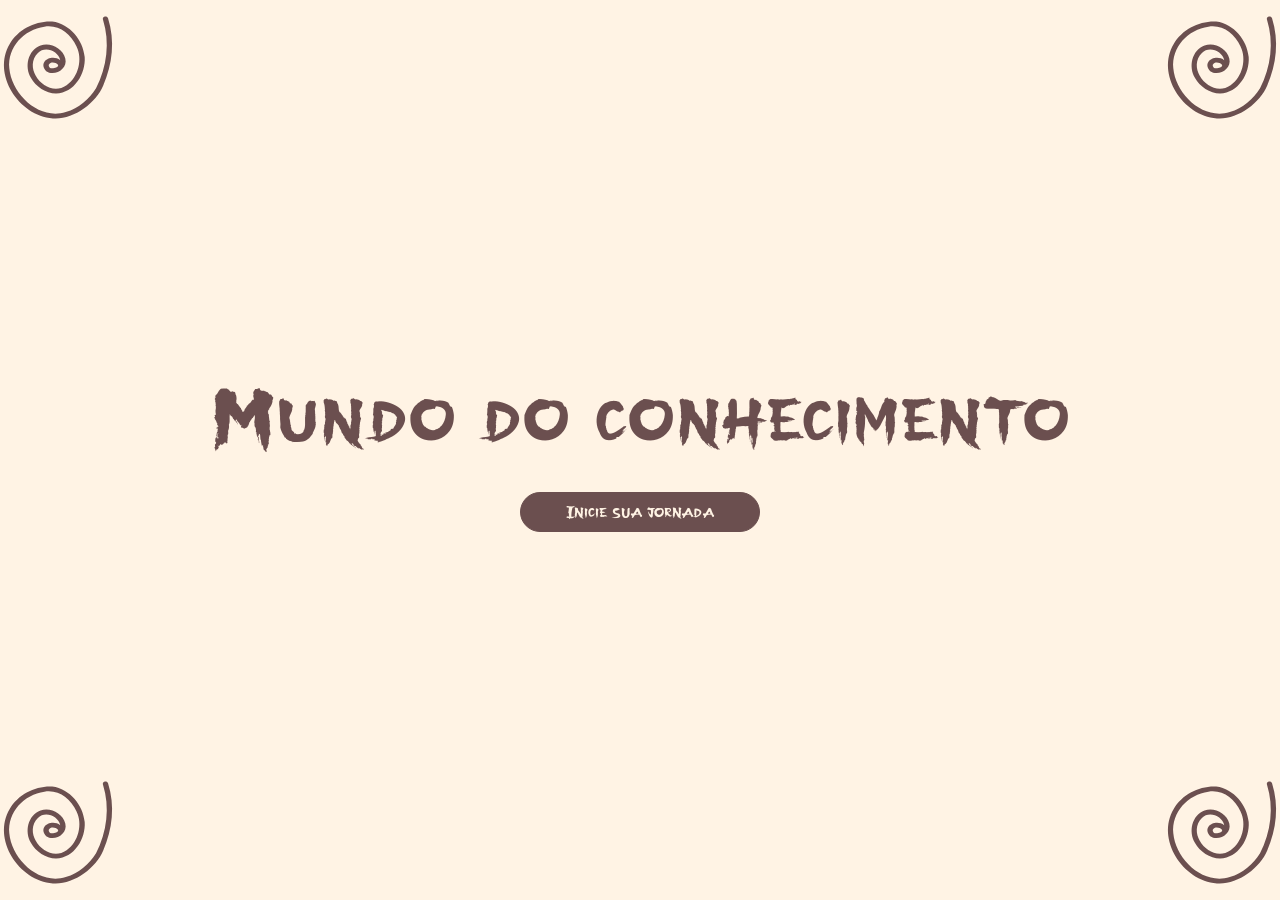
<file: index.html>
<!DOCTYPE html>
<html lang="en">
<head>
    <meta charset="UTF-8">
    <meta name="viewport" content="width=device-width, initial-scale=1.0">
    
    <link href="https://cdn.jsdelivr.net/npm/bootstrap@5.3.3/dist/css/bootstrap.min.css" rel="stylesheet" integrity="sha384-QWTKZyjpPEjISv5WaRU9OFeRpok6YctnYmDr5pNlyT2bRjXh0JMhjY6hW+ALEwIH" crossorigin="anonymous">
    <link rel="stylesheet" href="assests/css/style.css">
    <title>Mundo-do-conhecimento</title>
</head>
<body>
    <svg id="svg-1" xmlns="http://www.w3.org/2000/svg" viewBox="0 0 450 450" fill="%23808"><path d="M208 394.6C94.4 387 4 247 64 146.9c28-49 85.9-78 142-75 58.7 8.3 102.6 61.1 108 118.5 3.8 56-35.1 119.9-95.2 121.6-33 .4-68.7-23.3-83.7-51.7-22.6-38-10.7-92.3 31.8-108.3 31.6-12.2 74 9.1 82.4 42.8 9.4 34.7-36.8 61.7-63.6 42.4-29.8-32.3 19.2-58 46.8-36.3-5.2-31.5-51.9-49.7-74.5-24-53.7 53.9 31.8 152.9 95.6 107.4 40-27.8 54-87.8 33.2-129.3-19.6-42.7-60.2-74.1-107.1-66-67.6 9-123.4 68-117 138.7 7.7 86 98.2 173.8 188.2 145.9 43.9-12.2 78-43.3 100.9-79.2 36.3-70.9 47-153.2 23-229.2-1.5-4.5 1.8-8.8 6.1-9.9 4.4-1 9.4 1.1 10.9 5.6 23.7 75 15 152.6-16 224C350.5 345.5 274 400 208.2 394.6Zm10.7-170c2.5-1.4 4-2.2 7.1-5-.7-1.2-1-2.5-.9-3.8-7.5-8.5-24.7-11.3-30.6-.2-.8 3.6.7 6.8 3.6 10 5.4 4 16.8.2 20.8-1Z"></path></svg>
    <svg id="svg-2" xmlns="http://www.w3.org/2000/svg" viewBox="0 0 450 450" fill="%23808"><path d="M208 394.6C94.4 387 4 247 64 146.9c28-49 85.9-78 142-75 58.7 8.3 102.6 61.1 108 118.5 3.8 56-35.1 119.9-95.2 121.6-33 .4-68.7-23.3-83.7-51.7-22.6-38-10.7-92.3 31.8-108.3 31.6-12.2 74 9.1 82.4 42.8 9.4 34.7-36.8 61.7-63.6 42.4-29.8-32.3 19.2-58 46.8-36.3-5.2-31.5-51.9-49.7-74.5-24-53.7 53.9 31.8 152.9 95.6 107.4 40-27.8 54-87.8 33.2-129.3-19.6-42.7-60.2-74.1-107.1-66-67.6 9-123.4 68-117 138.7 7.7 86 98.2 173.8 188.2 145.9 43.9-12.2 78-43.3 100.9-79.2 36.3-70.9 47-153.2 23-229.2-1.5-4.5 1.8-8.8 6.1-9.9 4.4-1 9.4 1.1 10.9 5.6 23.7 75 15 152.6-16 224C350.5 345.5 274 400 208.2 394.6Zm10.7-170c2.5-1.4 4-2.2 7.1-5-.7-1.2-1-2.5-.9-3.8-7.5-8.5-24.7-11.3-30.6-.2-.8 3.6.7 6.8 3.6 10 5.4 4 16.8.2 20.8-1Z"></path></svg>
    
    <div id="div-titulo">
        <h1>Mundo do conhecimento</h1>
        <button type="button" id="btn-inicia" class="btn .btn-outline-*">Inicie sua jornada</button>
    </div>
    <svg id="svg-3" xmlns="http://www.w3.org/2000/svg" viewBox="0 0 450 450" fill="%23808"><path d="M208 394.6C94.4 387 4 247 64 146.9c28-49 85.9-78 142-75 58.7 8.3 102.6 61.1 108 118.5 3.8 56-35.1 119.9-95.2 121.6-33 .4-68.7-23.3-83.7-51.7-22.6-38-10.7-92.3 31.8-108.3 31.6-12.2 74 9.1 82.4 42.8 9.4 34.7-36.8 61.7-63.6 42.4-29.8-32.3 19.2-58 46.8-36.3-5.2-31.5-51.9-49.7-74.5-24-53.7 53.9 31.8 152.9 95.6 107.4 40-27.8 54-87.8 33.2-129.3-19.6-42.7-60.2-74.1-107.1-66-67.6 9-123.4 68-117 138.7 7.7 86 98.2 173.8 188.2 145.9 43.9-12.2 78-43.3 100.9-79.2 36.3-70.9 47-153.2 23-229.2-1.5-4.5 1.8-8.8 6.1-9.9 4.4-1 9.4 1.1 10.9 5.6 23.7 75 15 152.6-16 224C350.5 345.5 274 400 208.2 394.6Zm10.7-170c2.5-1.4 4-2.2 7.1-5-.7-1.2-1-2.5-.9-3.8-7.5-8.5-24.7-11.3-30.6-.2-.8 3.6.7 6.8 3.6 10 5.4 4 16.8.2 20.8-1Z"></path></svg>

    <svg id="svg-4" xmlns="http://www.w3.org/2000/svg" viewBox="0 0 450 450" fill="%23808"><path d="M208 394.6C94.4 387 4 247 64 146.9c28-49 85.9-78 142-75 58.7 8.3 102.6 61.1 108 118.5 3.8 56-35.1 119.9-95.2 121.6-33 .4-68.7-23.3-83.7-51.7-22.6-38-10.7-92.3 31.8-108.3 31.6-12.2 74 9.1 82.4 42.8 9.4 34.7-36.8 61.7-63.6 42.4-29.8-32.3 19.2-58 46.8-36.3-5.2-31.5-51.9-49.7-74.5-24-53.7 53.9 31.8 152.9 95.6 107.4 40-27.8 54-87.8 33.2-129.3-19.6-42.7-60.2-74.1-107.1-66-67.6 9-123.4 68-117 138.7 7.7 86 98.2 173.8 188.2 145.9 43.9-12.2 78-43.3 100.9-79.2 36.3-70.9 47-153.2 23-229.2-1.5-4.5 1.8-8.8 6.1-9.9 4.4-1 9.4 1.1 10.9 5.6 23.7 75 15 152.6-16 224C350.5 345.5 274 400 208.2 394.6Zm10.7-170c2.5-1.4 4-2.2 7.1-5-.7-1.2-1-2.5-.9-3.8-7.5-8.5-24.7-11.3-30.6-.2-.8 3.6.7 6.8 3.6 10 5.4 4 16.8.2 20.8-1Z"></path></svg>

    <script src="https://cdn.jsdelivr.net/npm/bootstrap@5.3.3/dist/js/bootstrap.bundle.min.js" integrity="sha384-YvpcrYf0tY3lHB60NNkmXc5s9fDVZLESaAA55NDzOxhy9GkcIdslK1eN7N6jIeHz" crossorigin="anonymous"></script>
    <script src="./assests/js/main.js"></script>
</body>
</html>
</file>
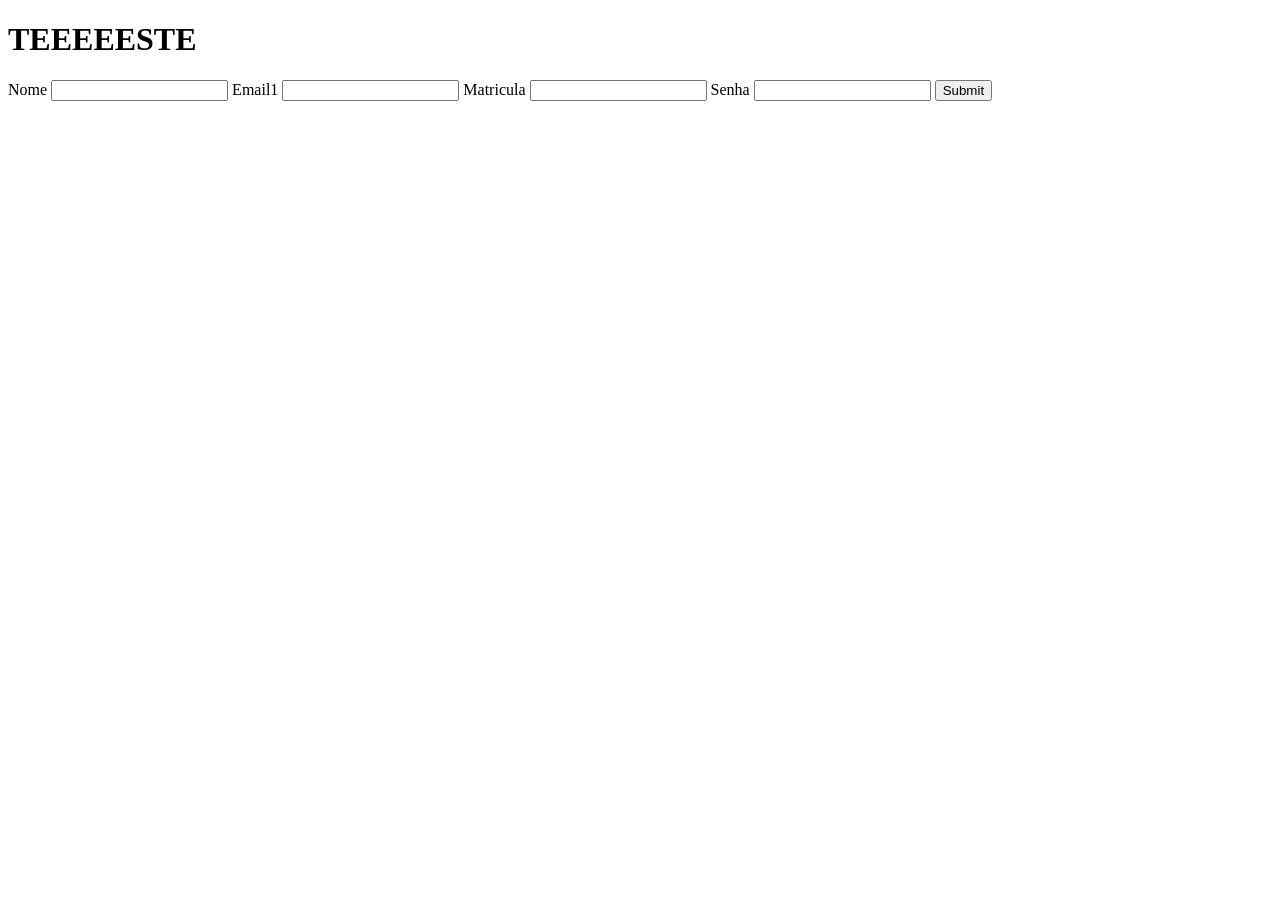
<file: arquivo.html>
<!DOCTYPE html>
<html lang="en">
<head>
    <meta charset="UTF-8">
    <meta name="viewport" content="width=device-width, initial-scale=1.0">
    <title>Document</title>
</head>
<body>
    <h1>TEEEEESTE</h1>
    <form action="conexao.php" method="post">
        <label for="">Nome</label>
        <input type="text" name="nome" id="nome">
        <label for="">Email1</label>
        <input type="text" name="email" id="email">
        <label for="">Matricula</label>
        <input type="text" name="matricula" id="matricula">
        <label for="">Senha</label>
        <input type="text" name="senha" id="senha">
        <input type="submit" name="" id="">
    </form>
</body>
</html>
</file>
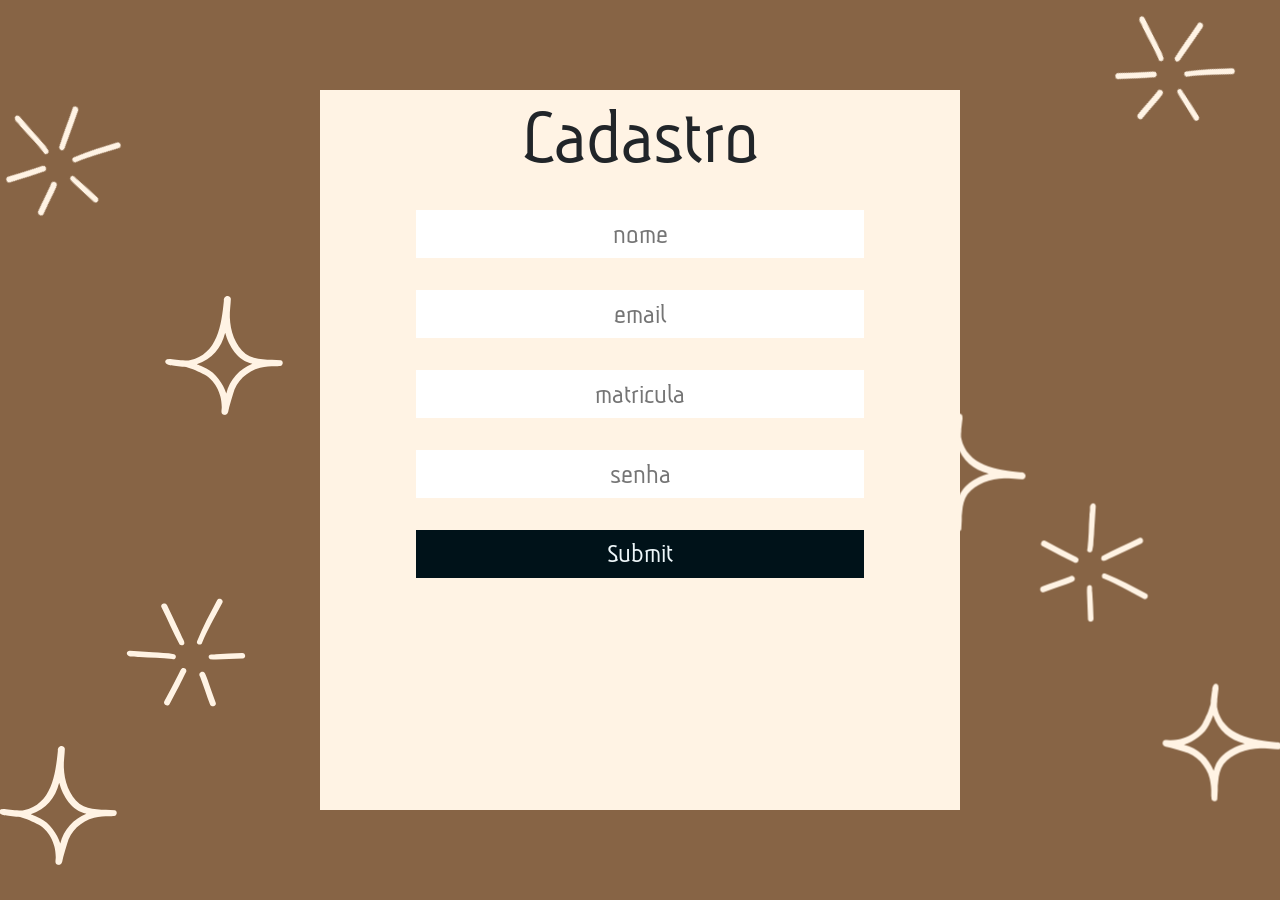
<file: cadastro.html>
<!DOCTYPE html>
<html lang="en">
<head>
    <meta charset="UTF-8">
    <meta name="viewport" content="width=device-width, initial-scale=1.0">
    <link href="https://cdn.jsdelivr.net/npm/bootstrap@5.3.3/dist/css/bootstrap.min.css" rel="stylesheet" integrity="sha384-QWTKZyjpPEjISv5WaRU9OFeRpok6YctnYmDr5pNlyT2bRjXh0JMhjY6hW+ALEwIH" crossorigin="anonymous">
    <link rel="stylesheet" href="./assests/css/cadastro.css">
    <link rel="preconnect" href="https://fonts.googleapis.com">
<link rel="preconnect" href="https://fonts.gstatic.com" crossorigin>
<link href="https://fonts.googleapis.com/css2?family=Aubrey&display=swap" rel="stylesheet">
    <title>Cadastro</title>
</head>
<body>
    <svg id="svg-1" xmlns="http://www.w3.org/2000/svg" viewBox="0 0 380 380" fill="%23808"><path d="M172 167.4c3.9 3.6 10.9 2.8 13.2-2.1 2.1-6.7-8-19.7-10.2-27.3-12.4-27.2-25.1-54.3-38.2-81.2-4-9.2-20.1-4.1-15.8 5.9 17.7 34.5 32.5 70.8 51 104.7zm71.2 80.7c-7-9.5-21-.1-13.5 9.9 10 25.7 18.1 52 27.7 77.9 3.1 9.5 19.6 6.2 16.3-4.2-16.6-46.2-24.6-72.3-30.5-83.6zm-63.1-14.3c-6.4 3.5-7.6 12.5-11.5 18.3-12.7 25.4-26.2 50.3-39.6 75.3-2.1 3.9-.4 8.5 3.4 10.6 3.6 2 9.1 1.5 11.2-2.5 22-40.9 34.3-65.3 45.1-87.9 5.9-6.6.3-16.6-8.6-13.8zm54.7-70.1c16.8-38.6 32.2-65.9 57.6-113.4 4.9-8.8-9.6-16.5-14.5-8.1-20 38.1-40.7 76-56.7 115.9-3.5 8.1 10.3 13.7 13.6 5.6zm-78.5 31.1c-19.6-4.3-40-4-60-5.6-21.3-1.3-42.7-2.4-64-4.3-4.3-.4-8.7 2.5-9 7.1.8 14.1 25.9 8.4 35.8 10.8 30.7 2.2 61.7 2.1 92.3 5.8 9.8 3.4 14.6-10.6 4.9-13.8zm191.7-3.4c-24.6.8-49.2 1.7-73.7 3.4-6 1-12.8-.5-18.2 2.5-4.1 3.1-2.7 9.5 1.7 11.6 30.2 1.8 61.2-2.3 91.6-2.2 10.9-.3 8.6-16-1.4-15.3z"></path></svg>
    <svg id="svg-2" xmlns="http://www.w3.org/2000/svg" viewBox="0 0 380 380" fill="%23808"><path d="M172 167.4c3.9 3.6 10.9 2.8 13.2-2.1 2.1-6.7-8-19.7-10.2-27.3-12.4-27.2-25.1-54.3-38.2-81.2-4-9.2-20.1-4.1-15.8 5.9 17.7 34.5 32.5 70.8 51 104.7zm71.2 80.7c-7-9.5-21-.1-13.5 9.9 10 25.7 18.1 52 27.7 77.9 3.1 9.5 19.6 6.2 16.3-4.2-16.6-46.2-24.6-72.3-30.5-83.6zm-63.1-14.3c-6.4 3.5-7.6 12.5-11.5 18.3-12.7 25.4-26.2 50.3-39.6 75.3-2.1 3.9-.4 8.5 3.4 10.6 3.6 2 9.1 1.5 11.2-2.5 22-40.9 34.3-65.3 45.1-87.9 5.9-6.6.3-16.6-8.6-13.8zm54.7-70.1c16.8-38.6 32.2-65.9 57.6-113.4 4.9-8.8-9.6-16.5-14.5-8.1-20 38.1-40.7 76-56.7 115.9-3.5 8.1 10.3 13.7 13.6 5.6zm-78.5 31.1c-19.6-4.3-40-4-60-5.6-21.3-1.3-42.7-2.4-64-4.3-4.3-.4-8.7 2.5-9 7.1.8 14.1 25.9 8.4 35.8 10.8 30.7 2.2 61.7 2.1 92.3 5.8 9.8 3.4 14.6-10.6 4.9-13.8zm191.7-3.4c-24.6.8-49.2 1.7-73.7 3.4-6 1-12.8-.5-18.2 2.5-4.1 3.1-2.7 9.5 1.7 11.6 30.2 1.8 61.2-2.3 91.6-2.2 10.9-.3 8.6-16-1.4-15.3z"></path></svg>
    <svg id="svg-3" xmlns="http://www.w3.org/2000/svg" viewBox="0 0 380 380" fill="%23808"><path d="M172 167.4c3.9 3.6 10.9 2.8 13.2-2.1 2.1-6.7-8-19.7-10.2-27.3-12.4-27.2-25.1-54.3-38.2-81.2-4-9.2-20.1-4.1-15.8 5.9 17.7 34.5 32.5 70.8 51 104.7zm71.2 80.7c-7-9.5-21-.1-13.5 9.9 10 25.7 18.1 52 27.7 77.9 3.1 9.5 19.6 6.2 16.3-4.2-16.6-46.2-24.6-72.3-30.5-83.6zm-63.1-14.3c-6.4 3.5-7.6 12.5-11.5 18.3-12.7 25.4-26.2 50.3-39.6 75.3-2.1 3.9-.4 8.5 3.4 10.6 3.6 2 9.1 1.5 11.2-2.5 22-40.9 34.3-65.3 45.1-87.9 5.9-6.6.3-16.6-8.6-13.8zm54.7-70.1c16.8-38.6 32.2-65.9 57.6-113.4 4.9-8.8-9.6-16.5-14.5-8.1-20 38.1-40.7 76-56.7 115.9-3.5 8.1 10.3 13.7 13.6 5.6zm-78.5 31.1c-19.6-4.3-40-4-60-5.6-21.3-1.3-42.7-2.4-64-4.3-4.3-.4-8.7 2.5-9 7.1.8 14.1 25.9 8.4 35.8 10.8 30.7 2.2 61.7 2.1 92.3 5.8 9.8 3.4 14.6-10.6 4.9-13.8zm191.7-3.4c-24.6.8-49.2 1.7-73.7 3.4-6 1-12.8-.5-18.2 2.5-4.1 3.1-2.7 9.5 1.7 11.6 30.2 1.8 61.2-2.3 91.6-2.2 10.9-.3 8.6-16-1.4-15.3z"></path></svg>    
    <svg id="svg-4" xmlns="http://www.w3.org/2000/svg" viewBox="0 0 380 380" fill="%23808"><path d="M172 167.4c3.9 3.6 10.9 2.8 13.2-2.1 2.1-6.7-8-19.7-10.2-27.3-12.4-27.2-25.1-54.3-38.2-81.2-4-9.2-20.1-4.1-15.8 5.9 17.7 34.5 32.5 70.8 51 104.7zm71.2 80.7c-7-9.5-21-.1-13.5 9.9 10 25.7 18.1 52 27.7 77.9 3.1 9.5 19.6 6.2 16.3-4.2-16.6-46.2-24.6-72.3-30.5-83.6zm-63.1-14.3c-6.4 3.5-7.6 12.5-11.5 18.3-12.7 25.4-26.2 50.3-39.6 75.3-2.1 3.9-.4 8.5 3.4 10.6 3.6 2 9.1 1.5 11.2-2.5 22-40.9 34.3-65.3 45.1-87.9 5.9-6.6.3-16.6-8.6-13.8zm54.7-70.1c16.8-38.6 32.2-65.9 57.6-113.4 4.9-8.8-9.6-16.5-14.5-8.1-20 38.1-40.7 76-56.7 115.9-3.5 8.1 10.3 13.7 13.6 5.6zm-78.5 31.1c-19.6-4.3-40-4-60-5.6-21.3-1.3-42.7-2.4-64-4.3-4.3-.4-8.7 2.5-9 7.1.8 14.1 25.9 8.4 35.8 10.8 30.7 2.2 61.7 2.1 92.3 5.8 9.8 3.4 14.6-10.6 4.9-13.8zm191.7-3.4c-24.6.8-49.2 1.7-73.7 3.4-6 1-12.8-.5-18.2 2.5-4.1 3.1-2.7 9.5 1.7 11.6 30.2 1.8 61.2-2.3 91.6-2.2 10.9-.3 8.6-16-1.4-15.3z"></path></svg>

    <svg id="svg-5"xmlns="http://www.w3.org/2000/svg" viewBox="0 0 350 350" fill="%23808"><path d="M322.6 187.4c-30.5-2.9-64.5 1.9-91.3-16.3-28-22.4-40.1-60.3-41.2-95.2-.6-16 2.2-31.9 2.7-47.8-2.8-12.7-20-7.5-18.1 4.7-6.2 61.9-16.1 138.9-88.8 154.5-9 1.8-36.4-1.9-49.6-3.4-5.2-.6-14 .7-13.7 7.4.2 4.8 5.9 7.8 12.8 8.8s23.5 2.5 36.3 4.3 32.6 10.3 47.9 17.7c30.7 13.2 50.2 51.9 49.5 85.8.8 7.1-4.3 17.9 5.2 20.7 12.9 3.1 11.8-12.4 14.5-20.6 3-10.9 6.1-21.7 9.5-32.4 8.6-34.3 36.5-60.2 70.4-69 22-5.8 45.5-3.2 51.7-4.2 7.9-.9 9.7-12.2 2.2-15zm-141.7 86.2c-8.1-25.5-28.1-53.6-51.6-64.9-8-4.2-16.4-7.6-24.9-10.9 40.6-13.4 63.4-42.2 73.7-81.8 9.6 35.6 32.5 71.9 70.5 80.6-33.6 13.3-58.9 42-67.7 77z"></path></svg>

    <svg id="svg-6"xmlns="http://www.w3.org/2000/svg" viewBox="0 0 350 350" fill="%23808"><path d="M322.6 187.4c-30.5-2.9-64.5 1.9-91.3-16.3-28-22.4-40.1-60.3-41.2-95.2-.6-16 2.2-31.9 2.7-47.8-2.8-12.7-20-7.5-18.1 4.7-6.2 61.9-16.1 138.9-88.8 154.5-9 1.8-36.4-1.9-49.6-3.4-5.2-.6-14 .7-13.7 7.4.2 4.8 5.9 7.8 12.8 8.8s23.5 2.5 36.3 4.3 32.6 10.3 47.9 17.7c30.7 13.2 50.2 51.9 49.5 85.8.8 7.1-4.3 17.9 5.2 20.7 12.9 3.1 11.8-12.4 14.5-20.6 3-10.9 6.1-21.7 9.5-32.4 8.6-34.3 36.5-60.2 70.4-69 22-5.8 45.5-3.2 51.7-4.2 7.9-.9 9.7-12.2 2.2-15zm-141.7 86.2c-8.1-25.5-28.1-53.6-51.6-64.9-8-4.2-16.4-7.6-24.9-10.9 40.6-13.4 63.4-42.2 73.7-81.8 9.6 35.6 32.5 71.9 70.5 80.6-33.6 13.3-58.9 42-67.7 77z"></path></svg>

    <svg id="svg-7"xmlns="http://www.w3.org/2000/svg" viewBox="0 0 350 350" fill="%23808"><path d="M322.6 187.4c-30.5-2.9-64.5 1.9-91.3-16.3-28-22.4-40.1-60.3-41.2-95.2-.6-16 2.2-31.9 2.7-47.8-2.8-12.7-20-7.5-18.1 4.7-6.2 61.9-16.1 138.9-88.8 154.5-9 1.8-36.4-1.9-49.6-3.4-5.2-.6-14 .7-13.7 7.4.2 4.8 5.9 7.8 12.8 8.8s23.5 2.5 36.3 4.3 32.6 10.3 47.9 17.7c30.7 13.2 50.2 51.9 49.5 85.8.8 7.1-4.3 17.9 5.2 20.7 12.9 3.1 11.8-12.4 14.5-20.6 3-10.9 6.1-21.7 9.5-32.4 8.6-34.3 36.5-60.2 70.4-69 22-5.8 45.5-3.2 51.7-4.2 7.9-.9 9.7-12.2 2.2-15zm-141.7 86.2c-8.1-25.5-28.1-53.6-51.6-64.9-8-4.2-16.4-7.6-24.9-10.9 40.6-13.4 63.4-42.2 73.7-81.8 9.6 35.6 32.5 71.9 70.5 80.6-33.6 13.3-58.9 42-67.7 77z"></path></svg>

    <svg id="svg-8"xmlns="http://www.w3.org/2000/svg" viewBox="0 0 350 350" fill="%23808"><path d="M322.6 187.4c-30.5-2.9-64.5 1.9-91.3-16.3-28-22.4-40.1-60.3-41.2-95.2-.6-16 2.2-31.9 2.7-47.8-2.8-12.7-20-7.5-18.1 4.7-6.2 61.9-16.1 138.9-88.8 154.5-9 1.8-36.4-1.9-49.6-3.4-5.2-.6-14 .7-13.7 7.4.2 4.8 5.9 7.8 12.8 8.8s23.5 2.5 36.3 4.3 32.6 10.3 47.9 17.7c30.7 13.2 50.2 51.9 49.5 85.8.8 7.1-4.3 17.9 5.2 20.7 12.9 3.1 11.8-12.4 14.5-20.6 3-10.9 6.1-21.7 9.5-32.4 8.6-34.3 36.5-60.2 70.4-69 22-5.8 45.5-3.2 51.7-4.2 7.9-.9 9.7-12.2 2.2-15zm-141.7 86.2c-8.1-25.5-28.1-53.6-51.6-64.9-8-4.2-16.4-7.6-24.9-10.9 40.6-13.4 63.4-42.2 73.7-81.8 9.6 35.6 32.5 71.9 70.5 80.6-33.6 13.3-58.9 42-67.7 77z"></path></svg>

    <div id="div-cadastro">
  

        <h1>Cadastro</h1>
        <form action="conexao.php" method="post">
            <div id="div-inputs">
            
                <svg id="svg-input-1"class="w-10 h-10" viewBox="0 0 45 95" fill="none" xmlns="http://www.w3.org/2000/svg">
                    <path d="M22.6255 2.70275C22.5417 10.814 22.7241 18.6509 20.7933 26.5407C19.8 30.5996 19.0342 34.6071 17.0855 38.3475C14.3071 43.6803 9.69255 50.1326 3.62191 52.033C2.73495 52.3107 0.723348 52.4979 2.74508 51.972C4.93854 51.4014 7.40023 50.9879 9.66671 50.8863C12.9552 50.739 15.8744 52.9678 17.9783 55.2657C21.7401 59.3744 23.5308 64.7026 24.8519 70.0399C26.1734 75.3791 26.5238 80.7837 27.3367 86.2033C27.63 88.1584 27.8963 90.1191 28.0969 92.0861C28.1126 92.2397 28.3134 94.4416 28.0512 93.9846C26.5877 91.4342 26.4763 87.4934 26.1816 84.6685C25.7101 80.1484 25.9418 75.62 26.4218 71.1088C26.7566 67.9618 27.0554 64.533 28.2944 61.5717C29.7711 58.0421 33.0101 55.79 36.059 53.4161C36.059 53.4161 44.7178 49.8786 43.2816 48.2801C39.9699 44.5944 29.4963 41.7198 27.461 37.12C25.1376 31.869 24.6262 25.5307 24.4409 19.8611C24.2444 13.8479 23.8232 7.81143 24.245 1.81071" stroke="currentColor" stroke-width="1.90596" stroke-linecap="round"/>
                  </svg>
                <input type="text" placeholder="nome" id="nome" name="nome"style="font-family: Aubrey, system-ui;
                font-weight: 400;
                font-style: normal;">
                <svg id="svg-input-1"class="w-10 h-10" viewBox="0 0 45 95" fill="none" xmlns="http://www.w3.org/2000/svg">
                    <path d="M22.6255 2.70275C22.5417 10.814 22.7241 18.6509 20.7933 26.5407C19.8 30.5996 19.0342 34.6071 17.0855 38.3475C14.3071 43.6803 9.69255 50.1326 3.62191 52.033C2.73495 52.3107 0.723348 52.4979 2.74508 51.972C4.93854 51.4014 7.40023 50.9879 9.66671 50.8863C12.9552 50.739 15.8744 52.9678 17.9783 55.2657C21.7401 59.3744 23.5308 64.7026 24.8519 70.0399C26.1734 75.3791 26.5238 80.7837 27.3367 86.2033C27.63 88.1584 27.8963 90.1191 28.0969 92.0861C28.1126 92.2397 28.3134 94.4416 28.0512 93.9846C26.5877 91.4342 26.4763 87.4934 26.1816 84.6685C25.7101 80.1484 25.9418 75.62 26.4218 71.1088C26.7566 67.9618 27.0554 64.533 28.2944 61.5717C29.7711 58.0421 33.0101 55.79 36.059 53.4161C36.059 53.4161 44.7178 49.8786 43.2816 48.2801C39.9699 44.5944 29.4963 41.7198 27.461 37.12C25.1376 31.869 24.6262 25.5307 24.4409 19.8611C24.2444 13.8479 23.8232 7.81143 24.245 1.81071" stroke="currentColor" stroke-width="1.90596" stroke-linecap="round"/>
                  </svg>
            
            
            <input type="email" placeholder="email" id="email" name="email" style="font-family: Aubrey, system-ui;
            font-weight: 400;
            font-style: normal;">
            <input type="text" placeholder="matricula" id="matricula" name="matricula" style="font-family: Aubrey, system-ui;
            font-weight: 400;
            font-style: normal;">
            <input type="text" placeholder="senha" id="senha" name="senha" style="font-family: Aubrey, system-ui;
            font-weight: 400;
            font-style: normal;">
 
          <input  type="submit" name="" id="btn-cadastrar" style="background-color: #001219; color: #edf6f9;">
        </div>  
        </form>
    </div>
   <script>
        function login(){
            const botao = document.getElementById("btn-cadastrar");
         botao.addEventListener('click', function(){
        window.location.href = "login.html";
            })
        }
        login();
    </script>
</body>
</html>
</file>
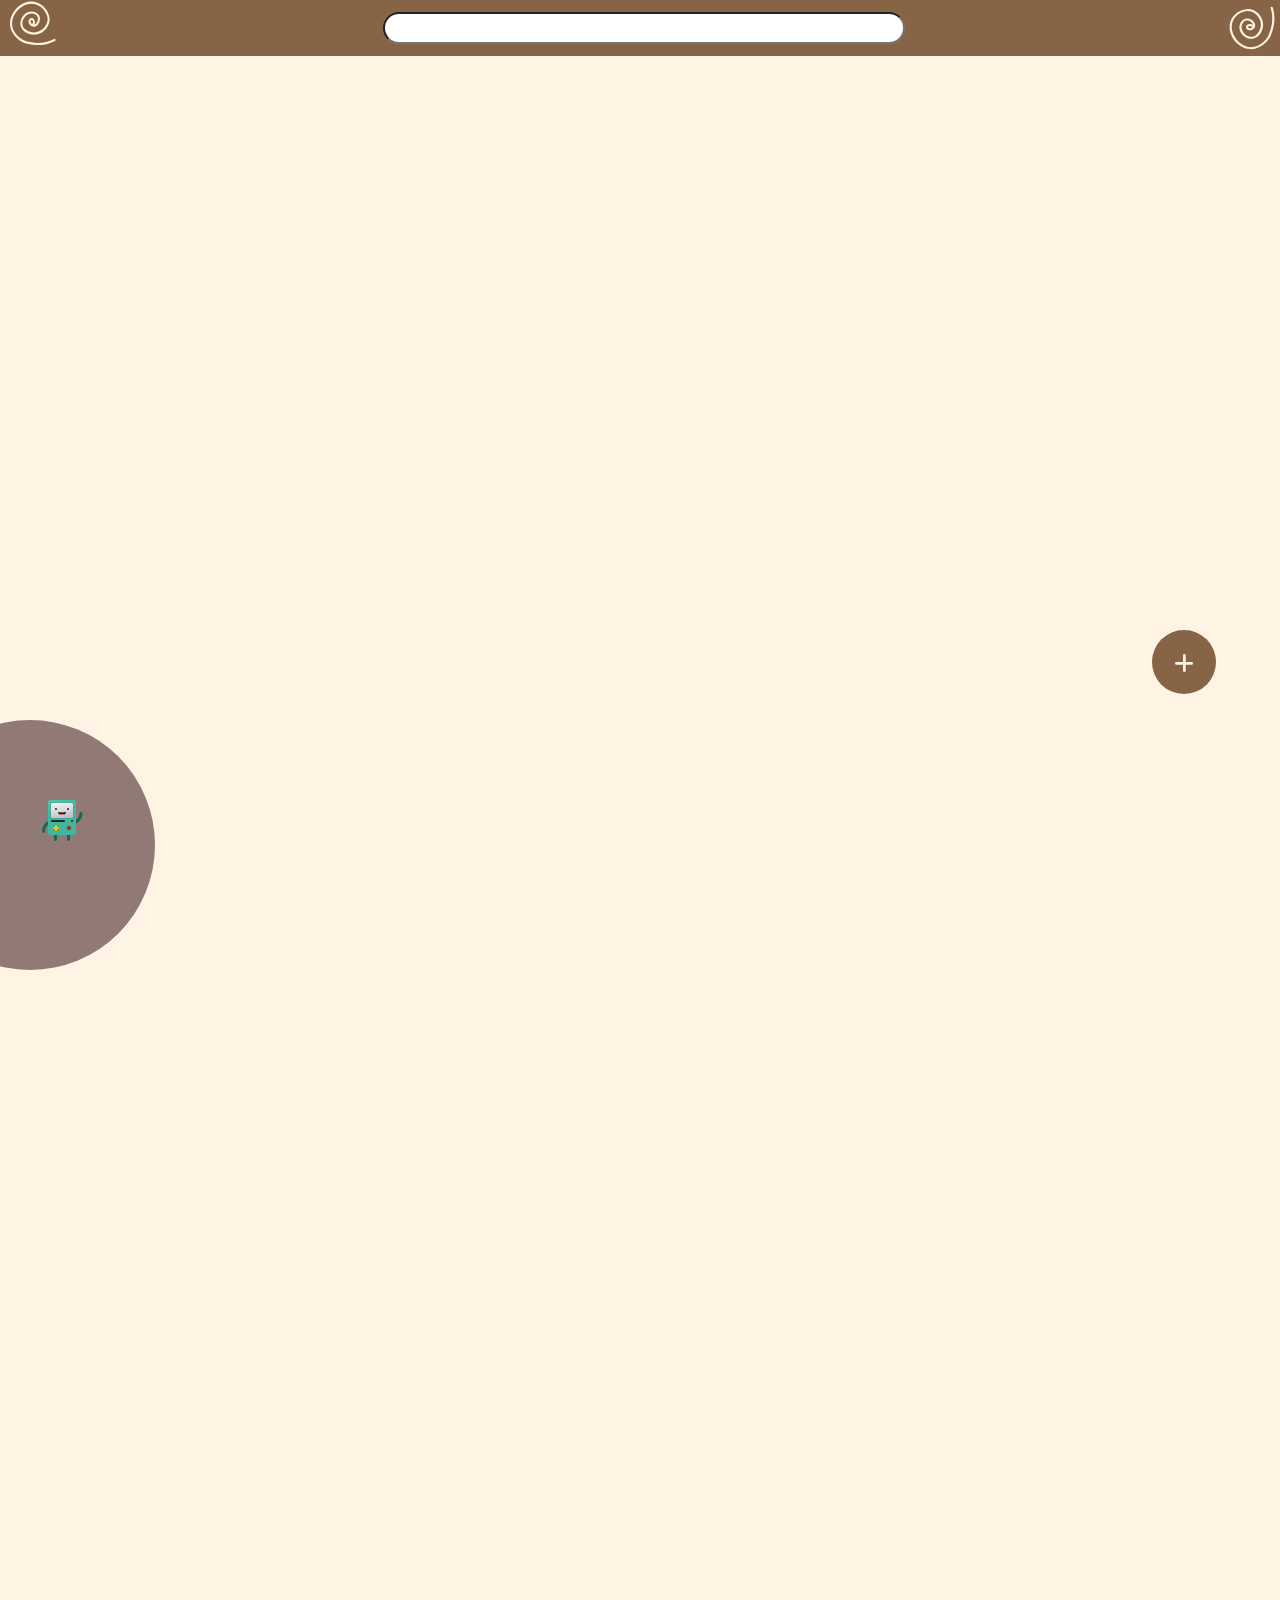
<file: home.html>
<!DOCTYPE html>
<html lang="en">
<head>
    <meta charset="UTF-8">
    <meta name="viewport" content="width=device-width, initial-scale=1.0">
    <link rel="stylesheet" href="https://cdnjs.cloudflare.com/ajax/libs/font-awesome/6.4.0/css/all.min.css" integrity="sha512-iecdLmaskl7CVkqkXNQ/ZH/XLlvWZOJyj7Yy7tcenmpD1ypASozpmT/E0iPtmFIB46ZmdtAc9eNBvH0H/ZpiBw==" crossorigin="anonymous" referrerpolicy="no-referrer" />
    <link rel="stylesheet" href="assests/css/home.css">
    <title>Home</title>
</head>
<body>
    <div id="div-pesquisa">
        <svg id="svg-1" xmlns="http://www.w3.org/2000/svg" viewBox="0 0 450 450" fill="%23808"><path d="M208 394.6C94.4 387 4 247 64 146.9c28-49 85.9-78 142-75 58.7 8.3 102.6 61.1 108 118.5 3.8 56-35.1 119.9-95.2 121.6-33 .4-68.7-23.3-83.7-51.7-22.6-38-10.7-92.3 31.8-108.3 31.6-12.2 74 9.1 82.4 42.8 9.4 34.7-36.8 61.7-63.6 42.4-29.8-32.3 19.2-58 46.8-36.3-5.2-31.5-51.9-49.7-74.5-24-53.7 53.9 31.8 152.9 95.6 107.4 40-27.8 54-87.8 33.2-129.3-19.6-42.7-60.2-74.1-107.1-66-67.6 9-123.4 68-117 138.7 7.7 86 98.2 173.8 188.2 145.9 43.9-12.2 78-43.3 100.9-79.2 36.3-70.9 47-153.2 23-229.2-1.5-4.5 1.8-8.8 6.1-9.9 4.4-1 9.4 1.1 10.9 5.6 23.7 75 15 152.6-16 224C350.5 345.5 274 400 208.2 394.6Zm10.7-170c2.5-1.4 4-2.2 7.1-5-.7-1.2-1-2.5-.9-3.8-7.5-8.5-24.7-11.3-30.6-.2-.8 3.6.7 6.8 3.6 10 5.4 4 16.8.2 20.8-1Z"></path></svg>
        <input id='input-pesquisa'name="input-pesquisa" id="input-pesquisa" class="input-pesquisa" type="text" />
        <svg id="svg-2" xmlns="http://www.w3.org/2000/svg" viewBox="0 0 450 450" fill="%23808"><path d="M208 394.6C94.4 387 4 247 64 146.9c28-49 85.9-78 142-75 58.7 8.3 102.6 61.1 108 118.5 3.8 56-35.1 119.9-95.2 121.6-33 .4-68.7-23.3-83.7-51.7-22.6-38-10.7-92.3 31.8-108.3 31.6-12.2 74 9.1 82.4 42.8 9.4 34.7-36.8 61.7-63.6 42.4-29.8-32.3 19.2-58 46.8-36.3-5.2-31.5-51.9-49.7-74.5-24-53.7 53.9 31.8 152.9 95.6 107.4 40-27.8 54-87.8 33.2-129.3-19.6-42.7-60.2-74.1-107.1-66-67.6 9-123.4 68-117 138.7 7.7 86 98.2 173.8 188.2 145.9 43.9-12.2 78-43.3 100.9-79.2 36.3-70.9 47-153.2 23-229.2-1.5-4.5 1.8-8.8 6.1-9.9 4.4-1 9.4 1.1 10.9 5.6 23.7 75 15 152.6-16 224C350.5 345.5 274 400 208.2 394.6Zm10.7-170c2.5-1.4 4-2.2 7.1-5-.7-1.2-1-2.5-.9-3.8-7.5-8.5-24.7-11.3-30.6-.2-.8 3.6.7 6.8 3.6 10 5.4 4 16.8.2 20.8-1Z"></path></svg>
    </div>
    <div id="div-usuario">
        <img src="./assests/img/icons8-bmo-48.png" id="foto-usuario">
    </div>
    <div id="div-nova-notas">
        <a href="#"><i class="fa-solid fa-plus"></i></a>
    </div>
    <main>
        <!-- Div para exibir as notas -->
        <div id="div-notas">
            <!-- Aqui será preenchido pelo PHP -->
            <?php include('homeadd.php'); ?>
        </div>

        <div id="div-cadastro">
            <form action="homeadd.php" method="post">
                <a id="closeNotas"><i class="fa-solid fa-xmark"></i></a>
                <h3>Crie sua nota</h3>
                <input type="text" placeholder="Matéria" id="categoria-nota" name="categoria-nota" class="categoria-nota">
                <textarea id="-input-conteudo" name="conteudo" cols="50" rows="5" ></textarea>
                <input type="submit" id="add" name="add"></input>
            </form>
        </div>
    </main>
    <script src="./assests/js/home.js"></script>
    <script src="https://ajax.googleapis.com/ajax/libs/jquery/3.5.1/jquery.min.js"></script>

    <script>
        $(document).ready(function(){
            // Requisição AJAX para carregar as notas ao carregar a página
            $.ajax({
                url: 'homeadd.php',
                type: 'GET',
                success: function(response){
                    $('#div-notas').html(response);
                }
            });

            // Envio do formulário via AJAX
            $('#form-nota').submit(function(e){
                e.preventDefault();
                $.ajax({
                    url: 'homeadd.php',
                    type: 'POST',
                    data: $(this).serialize(),
                    success: function(response){
                        alert(response);
                        // Recarrega as notas após adicionar uma nova
                        $.ajax({
                            url: 'homeadd.php',
                            type: 'GET',
                            success: function(response){
                                $('#div-notas').html(response);
                            }
                        });
                    }
                });
            });
        });
        function closenotas(){
            const botaoClose = document.querySelector("#closeNotas");
            const divCadastro = document.querySelector('#div-cadastro');
            botaoClose.addEventListener('click', function(){
            divCadastro.style.display = 'none';
        })}
        closenotas();
    </script>
</body>
</html>
</file>
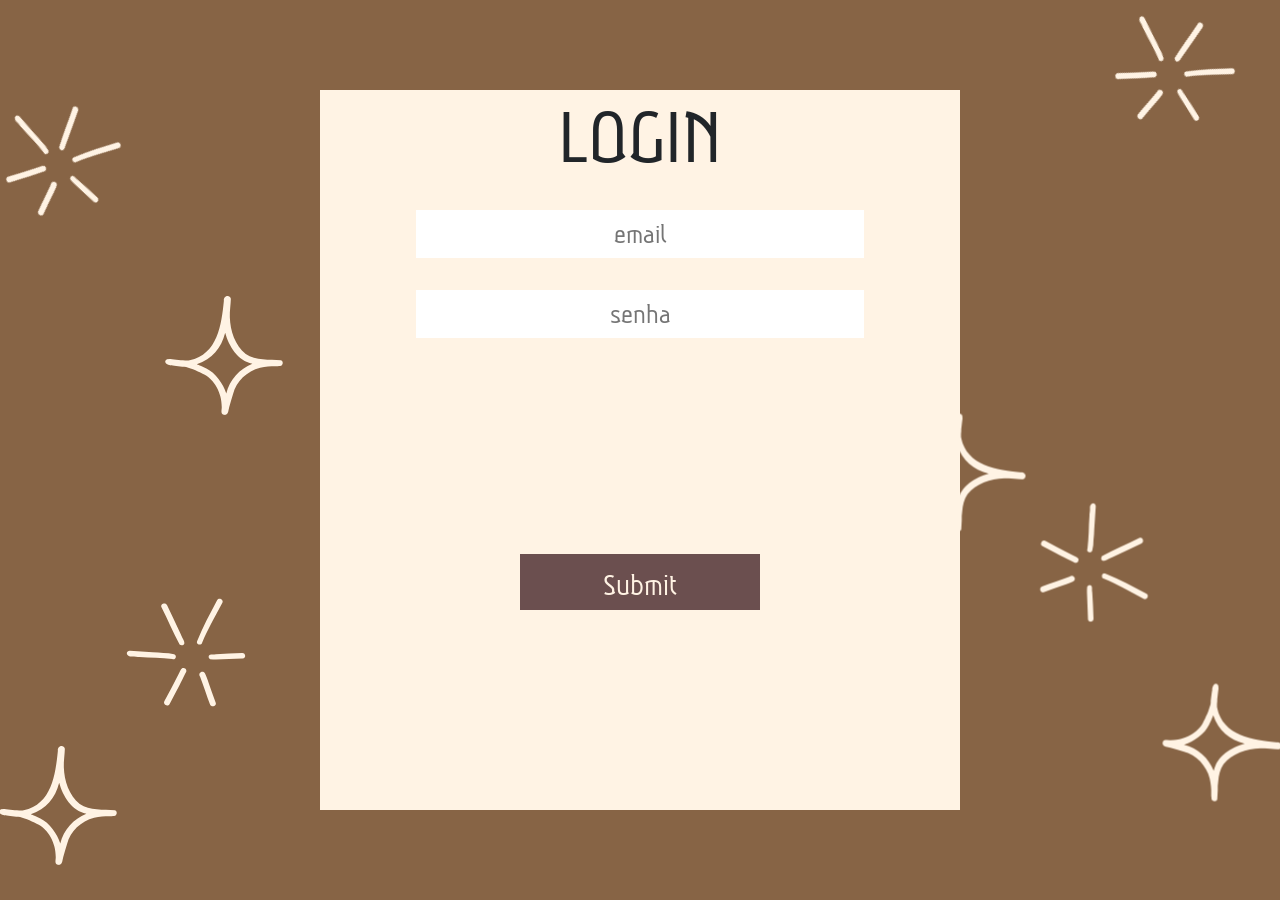
<file: login.html>
<!DOCTYPE html>
<html lang="en">
<head>
    <meta charset="UTF-8">
    <meta name="viewport" content="width=device-width, initial-scale=1.0">
    <link href="https://cdn.jsdelivr.net/npm/bootstrap@5.3.3/dist/css/bootstrap.min.css" rel="stylesheet" integrity="sha384-QWTKZyjpPEjISv5WaRU9OFeRpok6YctnYmDr5pNlyT2bRjXh0JMhjY6hW+ALEwIH" crossorigin="anonymous">
    <link rel="stylesheet" href="./assests/css/cadastro.css">
    <link rel="preconnect" href="https://fonts.googleapis.com">
    <link rel="preconnect" href="https://fonts.gstatic.com" crossorigin>
    <link href="https://fonts.googleapis.com/css2?family=Aubrey&display=swap" rel="stylesheet">
    <title>LOGIN</title>
</head>
<body>
    <svg id="svg-1" xmlns="http://www.w3.org/2000/svg" viewBox="0 0 380 380" fill="%23808"><path d="M172 167.4c3.9 3.6 10.9 2.8 13.2-2.1 2.1-6.7-8-19.7-10.2-27.3-12.4-27.2-25.1-54.3-38.2-81.2-4-9.2-20.1-4.1-15.8 5.9 17.7 34.5 32.5 70.8 51 104.7zm71.2 80.7c-7-9.5-21-.1-13.5 9.9 10 25.7 18.1 52 27.7 77.9 3.1 9.5 19.6 6.2 16.3-4.2-16.6-46.2-24.6-72.3-30.5-83.6zm-63.1-14.3c-6.4 3.5-7.6 12.5-11.5 18.3-12.7 25.4-26.2 50.3-39.6 75.3-2.1 3.9-.4 8.5 3.4 10.6 3.6 2 9.1 1.5 11.2-2.5 22-40.9 34.3-65.3 45.1-87.9 5.9-6.6.3-16.6-8.6-13.8zm54.7-70.1c16.8-38.6 32.2-65.9 57.6-113.4 4.9-8.8-9.6-16.5-14.5-8.1-20 38.1-40.7 76-56.7 115.9-3.5 8.1 10.3 13.7 13.6 5.6zm-78.5 31.1c-19.6-4.3-40-4-60-5.6-21.3-1.3-42.7-2.4-64-4.3-4.3-.4-8.7 2.5-9 7.1.8 14.1 25.9 8.4 35.8 10.8 30.7 2.2 61.7 2.1 92.3 5.8 9.8 3.4 14.6-10.6 4.9-13.8zm191.7-3.4c-24.6.8-49.2 1.7-73.7 3.4-6 1-12.8-.5-18.2 2.5-4.1 3.1-2.7 9.5 1.7 11.6 30.2 1.8 61.2-2.3 91.6-2.2 10.9-.3 8.6-16-1.4-15.3z"></path></svg>
    <svg id="svg-2" xmlns="http://www.w3.org/2000/svg" viewBox="0 0 380 380" fill="%23808"><path d="M172 167.4c3.9 3.6 10.9 2.8 13.2-2.1 2.1-6.7-8-19.7-10.2-27.3-12.4-27.2-25.1-54.3-38.2-81.2-4-9.2-20.1-4.1-15.8 5.9 17.7 34.5 32.5 70.8 51 104.7zm71.2 80.7c-7-9.5-21-.1-13.5 9.9 10 25.7 18.1 52 27.7 77.9 3.1 9.5 19.6 6.2 16.3-4.2-16.6-46.2-24.6-72.3-30.5-83.6zm-63.1-14.3c-6.4 3.5-7.6 12.5-11.5 18.3-12.7 25.4-26.2 50.3-39.6 75.3-2.1 3.9-.4 8.5 3.4 10.6 3.6 2 9.1 1.5 11.2-2.5 22-40.9 34.3-65.3 45.1-87.9 5.9-6.6.3-16.6-8.6-13.8zm54.7-70.1c16.8-38.6 32.2-65.9 57.6-113.4 4.9-8.8-9.6-16.5-14.5-8.1-20 38.1-40.7 76-56.7 115.9-3.5 8.1 10.3 13.7 13.6 5.6zm-78.5 31.1c-19.6-4.3-40-4-60-5.6-21.3-1.3-42.7-2.4-64-4.3-4.3-.4-8.7 2.5-9 7.1.8 14.1 25.9 8.4 35.8 10.8 30.7 2.2 61.7 2.1 92.3 5.8 9.8 3.4 14.6-10.6 4.9-13.8zm191.7-3.4c-24.6.8-49.2 1.7-73.7 3.4-6 1-12.8-.5-18.2 2.5-4.1 3.1-2.7 9.5 1.7 11.6 30.2 1.8 61.2-2.3 91.6-2.2 10.9-.3 8.6-16-1.4-15.3z"></path></svg>
    <svg id="svg-3" xmlns="http://www.w3.org/2000/svg" viewBox="0 0 380 380" fill="%23808"><path d="M172 167.4c3.9 3.6 10.9 2.8 13.2-2.1 2.1-6.7-8-19.7-10.2-27.3-12.4-27.2-25.1-54.3-38.2-81.2-4-9.2-20.1-4.1-15.8 5.9 17.7 34.5 32.5 70.8 51 104.7zm71.2 80.7c-7-9.5-21-.1-13.5 9.9 10 25.7 18.1 52 27.7 77.9 3.1 9.5 19.6 6.2 16.3-4.2-16.6-46.2-24.6-72.3-30.5-83.6zm-63.1-14.3c-6.4 3.5-7.6 12.5-11.5 18.3-12.7 25.4-26.2 50.3-39.6 75.3-2.1 3.9-.4 8.5 3.4 10.6 3.6 2 9.1 1.5 11.2-2.5 22-40.9 34.3-65.3 45.1-87.9 5.9-6.6.3-16.6-8.6-13.8zm54.7-70.1c16.8-38.6 32.2-65.9 57.6-113.4 4.9-8.8-9.6-16.5-14.5-8.1-20 38.1-40.7 76-56.7 115.9-3.5 8.1 10.3 13.7 13.6 5.6zm-78.5 31.1c-19.6-4.3-40-4-60-5.6-21.3-1.3-42.7-2.4-64-4.3-4.3-.4-8.7 2.5-9 7.1.8 14.1 25.9 8.4 35.8 10.8 30.7 2.2 61.7 2.1 92.3 5.8 9.8 3.4 14.6-10.6 4.9-13.8zm191.7-3.4c-24.6.8-49.2 1.7-73.7 3.4-6 1-12.8-.5-18.2 2.5-4.1 3.1-2.7 9.5 1.7 11.6 30.2 1.8 61.2-2.3 91.6-2.2 10.9-.3 8.6-16-1.4-15.3z"></path></svg>    
    <svg id="svg-4" xmlns="http://www.w3.org/2000/svg" viewBox="0 0 380 380" fill="%23808"><path d="M172 167.4c3.9 3.6 10.9 2.8 13.2-2.1 2.1-6.7-8-19.7-10.2-27.3-12.4-27.2-25.1-54.3-38.2-81.2-4-9.2-20.1-4.1-15.8 5.9 17.7 34.5 32.5 70.8 51 104.7zm71.2 80.7c-7-9.5-21-.1-13.5 9.9 10 25.7 18.1 52 27.7 77.9 3.1 9.5 19.6 6.2 16.3-4.2-16.6-46.2-24.6-72.3-30.5-83.6zm-63.1-14.3c-6.4 3.5-7.6 12.5-11.5 18.3-12.7 25.4-26.2 50.3-39.6 75.3-2.1 3.9-.4 8.5 3.4 10.6 3.6 2 9.1 1.5 11.2-2.5 22-40.9 34.3-65.3 45.1-87.9 5.9-6.6.3-16.6-8.6-13.8zm54.7-70.1c16.8-38.6 32.2-65.9 57.6-113.4 4.9-8.8-9.6-16.5-14.5-8.1-20 38.1-40.7 76-56.7 115.9-3.5 8.1 10.3 13.7 13.6 5.6zm-78.5 31.1c-19.6-4.3-40-4-60-5.6-21.3-1.3-42.7-2.4-64-4.3-4.3-.4-8.7 2.5-9 7.1.8 14.1 25.9 8.4 35.8 10.8 30.7 2.2 61.7 2.1 92.3 5.8 9.8 3.4 14.6-10.6 4.9-13.8zm191.7-3.4c-24.6.8-49.2 1.7-73.7 3.4-6 1-12.8-.5-18.2 2.5-4.1 3.1-2.7 9.5 1.7 11.6 30.2 1.8 61.2-2.3 91.6-2.2 10.9-.3 8.6-16-1.4-15.3z"></path></svg>

    <svg id="svg-5"xmlns="http://www.w3.org/2000/svg" viewBox="0 0 350 350" fill="%23808"><path d="M322.6 187.4c-30.5-2.9-64.5 1.9-91.3-16.3-28-22.4-40.1-60.3-41.2-95.2-.6-16 2.2-31.9 2.7-47.8-2.8-12.7-20-7.5-18.1 4.7-6.2 61.9-16.1 138.9-88.8 154.5-9 1.8-36.4-1.9-49.6-3.4-5.2-.6-14 .7-13.7 7.4.2 4.8 5.9 7.8 12.8 8.8s23.5 2.5 36.3 4.3 32.6 10.3 47.9 17.7c30.7 13.2 50.2 51.9 49.5 85.8.8 7.1-4.3 17.9 5.2 20.7 12.9 3.1 11.8-12.4 14.5-20.6 3-10.9 6.1-21.7 9.5-32.4 8.6-34.3 36.5-60.2 70.4-69 22-5.8 45.5-3.2 51.7-4.2 7.9-.9 9.7-12.2 2.2-15zm-141.7 86.2c-8.1-25.5-28.1-53.6-51.6-64.9-8-4.2-16.4-7.6-24.9-10.9 40.6-13.4 63.4-42.2 73.7-81.8 9.6 35.6 32.5 71.9 70.5 80.6-33.6 13.3-58.9 42-67.7 77z"></path></svg>

    <svg id="svg-6"xmlns="http://www.w3.org/2000/svg" viewBox="0 0 350 350" fill="%23808"><path d="M322.6 187.4c-30.5-2.9-64.5 1.9-91.3-16.3-28-22.4-40.1-60.3-41.2-95.2-.6-16 2.2-31.9 2.7-47.8-2.8-12.7-20-7.5-18.1 4.7-6.2 61.9-16.1 138.9-88.8 154.5-9 1.8-36.4-1.9-49.6-3.4-5.2-.6-14 .7-13.7 7.4.2 4.8 5.9 7.8 12.8 8.8s23.5 2.5 36.3 4.3 32.6 10.3 47.9 17.7c30.7 13.2 50.2 51.9 49.5 85.8.8 7.1-4.3 17.9 5.2 20.7 12.9 3.1 11.8-12.4 14.5-20.6 3-10.9 6.1-21.7 9.5-32.4 8.6-34.3 36.5-60.2 70.4-69 22-5.8 45.5-3.2 51.7-4.2 7.9-.9 9.7-12.2 2.2-15zm-141.7 86.2c-8.1-25.5-28.1-53.6-51.6-64.9-8-4.2-16.4-7.6-24.9-10.9 40.6-13.4 63.4-42.2 73.7-81.8 9.6 35.6 32.5 71.9 70.5 80.6-33.6 13.3-58.9 42-67.7 77z"></path></svg>

    <svg id="svg-7"xmlns="http://www.w3.org/2000/svg" viewBox="0 0 350 350" fill="%23808"><path d="M322.6 187.4c-30.5-2.9-64.5 1.9-91.3-16.3-28-22.4-40.1-60.3-41.2-95.2-.6-16 2.2-31.9 2.7-47.8-2.8-12.7-20-7.5-18.1 4.7-6.2 61.9-16.1 138.9-88.8 154.5-9 1.8-36.4-1.9-49.6-3.4-5.2-.6-14 .7-13.7 7.4.2 4.8 5.9 7.8 12.8 8.8s23.5 2.5 36.3 4.3 32.6 10.3 47.9 17.7c30.7 13.2 50.2 51.9 49.5 85.8.8 7.1-4.3 17.9 5.2 20.7 12.9 3.1 11.8-12.4 14.5-20.6 3-10.9 6.1-21.7 9.5-32.4 8.6-34.3 36.5-60.2 70.4-69 22-5.8 45.5-3.2 51.7-4.2 7.9-.9 9.7-12.2 2.2-15zm-141.7 86.2c-8.1-25.5-28.1-53.6-51.6-64.9-8-4.2-16.4-7.6-24.9-10.9 40.6-13.4 63.4-42.2 73.7-81.8 9.6 35.6 32.5 71.9 70.5 80.6-33.6 13.3-58.9 42-67.7 77z"></path></svg>

    <svg id="svg-8"xmlns="http://www.w3.org/2000/svg" viewBox="0 0 350 350" fill="%23808"><path d="M322.6 187.4c-30.5-2.9-64.5 1.9-91.3-16.3-28-22.4-40.1-60.3-41.2-95.2-.6-16 2.2-31.9 2.7-47.8-2.8-12.7-20-7.5-18.1 4.7-6.2 61.9-16.1 138.9-88.8 154.5-9 1.8-36.4-1.9-49.6-3.4-5.2-.6-14 .7-13.7 7.4.2 4.8 5.9 7.8 12.8 8.8s23.5 2.5 36.3 4.3 32.6 10.3 47.9 17.7c30.7 13.2 50.2 51.9 49.5 85.8.8 7.1-4.3 17.9 5.2 20.7 12.9 3.1 11.8-12.4 14.5-20.6 3-10.9 6.1-21.7 9.5-32.4 8.6-34.3 36.5-60.2 70.4-69 22-5.8 45.5-3.2 51.7-4.2 7.9-.9 9.7-12.2 2.2-15zm-141.7 86.2c-8.1-25.5-28.1-53.6-51.6-64.9-8-4.2-16.4-7.6-24.9-10.9 40.6-13.4 63.4-42.2 73.7-81.8 9.6 35.6 32.5 71.9 70.5 80.6-33.6 13.3-58.9 42-67.7 77z"></path></svg>

    <div id="div-cadastro" method   >
  

        <h1>LOGIN</h1>
        <form id="div-inputs" action="login.php" method="post">
            <svg id="svg-input-1"class="w-10 h-10" viewBox="0 0 45 95" fill="none" xmlns="http://www.w3.org/2000/svg">
                <path d="M22.6255 2.70275C22.5417 10.814 22.7241 18.6509 20.7933 26.5407C19.8 30.5996 19.0342 34.6071 17.0855 38.3475C14.3071 43.6803 9.69255 50.1326 3.62191 52.033C2.73495 52.3107 0.723348 52.4979 2.74508 51.972C4.93854 51.4014 7.40023 50.9879 9.66671 50.8863C12.9552 50.739 15.8744 52.9678 17.9783 55.2657C21.7401 59.3744 23.5308 64.7026 24.8519 70.0399C26.1734 75.3791 26.5238 80.7837 27.3367 86.2033C27.63 88.1584 27.8963 90.1191 28.0969 92.0861C28.1126 92.2397 28.3134 94.4416 28.0512 93.9846C26.5877 91.4342 26.4763 87.4934 26.1816 84.6685C25.7101 80.1484 25.9418 75.62 26.4218 71.1088C26.7566 67.9618 27.0554 64.533 28.2944 61.5717C29.7711 58.0421 33.0101 55.79 36.059 53.4161C36.059 53.4161 44.7178 49.8786 43.2816 48.2801C39.9699 44.5944 29.4963 41.7198 27.461 37.12C25.1376 31.869 24.6262 25.5307 24.4409 19.8611C24.2444 13.8479 23.8232 7.81143 24.245 1.81071" stroke="currentColor" stroke-width="1.90596" stroke-linecap="round"/>
              </svg>
        
            <svg id="svg-input-1"class="w-10 h-10" viewBox="0 0 45 95" fill="none" xmlns="http://www.w3.org/2000/svg">
                <path d="M22.6255 2.70275C22.5417 10.814 22.7241 18.6509 20.7933 26.5407C19.8 30.5996 19.0342 34.6071 17.0855 38.3475C14.3071 43.6803 9.69255 50.1326 3.62191 52.033C2.73495 52.3107 0.723348 52.4979 2.74508 51.972C4.93854 51.4014 7.40023 50.9879 9.66671 50.8863C12.9552 50.739 15.8744 52.9678 17.9783 55.2657C21.7401 59.3744 23.5308 64.7026 24.8519 70.0399C26.1734 75.3791 26.5238 80.7837 27.3367 86.2033C27.63 88.1584 27.8963 90.1191 28.0969 92.0861C28.1126 92.2397 28.3134 94.4416 28.0512 93.9846C26.5877 91.4342 26.4763 87.4934 26.1816 84.6685C25.7101 80.1484 25.9418 75.62 26.4218 71.1088C26.7566 67.9618 27.0554 64.533 28.2944 61.5717C29.7711 58.0421 33.0101 55.79 36.059 53.4161C36.059 53.4161 44.7178 49.8786 43.2816 48.2801C39.9699 44.5944 29.4963 41.7198 27.461 37.12C25.1376 31.869 24.6262 25.5307 24.4409 19.8611C24.2444 13.8479 23.8232 7.81143 24.245 1.81071" stroke="currentColor" stroke-width="1.90596" stroke-linecap="round"/>
              </svg>
        
        
        <input type="email" placeholder="email" id="loginemail" name="loginemail" style="font-family: Aubrey, system-ui;
        font-weight: 400;
        font-style: normal;">
        <input type="text" placeholder="senha" id="loginsenha" name="loginsenha" style="font-family: Aubrey, system-ui;
        font-weight: 400;
        font-style: normal;">
        <input type="submit" id="btn-cadastrar" class="btn .btn-outline-*" id="entrar" name="entrar"></input>
        </form>
    </div>
    
</body>
</html>
</file>
<file: assests/css/style.css>
@font-face {
  font-family: "avatar";
  src: url(../fonte/Avatar\ Airbender.ttf);
}

*{
  padding: 0;
  margin: 0;
  outline: none;
}

body{
    background-color: #FFF3E4;
    color: #6B4F4F;
    font-size: 50px;
    font-family: 'avatar';
    text-align: center;
    height: 100vh;
}
h1{
  font-size: 6rem;
}
#div-titulo{
  display: flex;
  flex-direction: column;
  justify-content: center;
  align-items: center;
  position: absolute;
  top: 0; bottom: 0;
  left: 0; right: 0;
  margin: auto;
}
.btn {

  color: #FFF3E4;
  border-color: #6B4F4F;
  background-color: #6B4F4F;
  border-radius: 100rem;
  font-size: 1.3rem;
  height: 2.5rem;
  width: 15rem;
}

svg{
  position: fixed;
  width: 15%;
  height: 15%;
  fill: #6B4F4F;
}
#svg-1{
  right: 88%;
}
#svg-2{
left: 88%;
}
#svg-3{
  right: 88%;
  top: 85%;
}
#svg-4{
  left: 88%;
  top: 85%;
}
</file>
<file: assests/css/cadastro.css>
@import url('https://fonts.googleapis.com/css2?family=Aubrey&display=swap');

  
*{
    padding: 0;
    margin: 0;
    outline: none;
}
body{
  font-family: "Aubrey", system-ui;
    background-color: #876445;
    max-height: 100vh;
}
h1{
    font-size: 5rem;
    
}
#div-cadastro{
    background-color: #FFF3E4;
    width: 50vw;
    height: 80vh;
    display: flex;
    flex-direction: column;
    align-items: center;
    position: absolute;
    top: 0; bottom: 0;
    left: 0; right: 0;
    margin: auto;
}
form{
  width: 100%;
}
#div-inputs{
    display: flex;
    flex-flow: column wrap;
    width: 100%;
    height: 100%;
}
input{
    -webkit-appearance: none;
    -moz-appearance: none;
    appearance: none;
    border: none;
    width: 70%;
    height: 3rem;
    text-align: center;
    margin: 1rem auto 1rem auto;
    font-family: "Aubrey", system-ui;
    font-size: 1.8rem;
}
.btn {
    color: #FFF3E4;
    border-color: #6B4F4F;
    background-color: #6B4F4F;
    border-radius: 0;
    font-size: 2rem;
    height: 3.5rem;
    width: 15rem;
    margin: auto;
    padding-bottom: 0;
}
svg{
    position: fixed;
    width: 15%;
    height: 15%;
    fill: #FFF3E4;
}
#teste{
    width: 100%;
}
#teste input{
    margin: 0 auto 0 auto;
    background-color: #6B4F4F;
}

#svg-input-1{
    display: none;
    position: fixed;
    width: 5%;
    height: 5%;
    top: 0;
    right: 0;
}
#svg-input-2{
    width: 5%;
    height: 5%;
    top: 25%;
    left: 68%;
}
#svg-1{
    right: 88%;
    top: 10%;
    transform: rotate(45deg);
  }
  #svg-2{
  left: 84%;
  transform: rotate(60deg);
  }
  #svg-3{
    right: 78%;
    top: 65%;
  }
  #svg-4{
    left: 78%;
    top: 55%;
    transform: rotate(90deg);
  }
  #svg-5{
    left: 88%;
    top: 75%;
    transform: rotate(90deg);
  }
  #svg-6{
    left: 68%;
    top: 45%;
    transform: rotate(90deg);
  }
  #svg-7{
    right: 88%;
    top: 82%;
  }
  #svg-8{
    right: 75%;
    top: 32%;
  }
</file>
<file: assests/css/home.css>
@import url('https://fonts.googleapis.com/css2?family=Aubrey&display=swap');
@font-face {
    font-family: "avatar";
    src: url(../fonte/Avatar\ Airbender.ttf);
}
:root {
--primary-color: #FFF3E4;
--second-color: #876445;
}
*{
    padding: 0;
    margin: 0;
    outline: none;
}
body{
    font-family: "Aubrey", system-ui;
    font-weight: 400;
    font-style: normal;
    background-color: var(--primary-color);
    min-height: 100vh;
}
#div-pesquisa{
    display: none;
    display: flex;
    justify-content: space-between;
    background-color: var(--second-color);
    min-height: 6vh;
    max-width: 100vw;
    margin-bottom: 1rem;
}
#input-pesquisa{
    font-family: "Aubrey", system-ui;
    font-size: 1.2rem;
    border-radius: 20rem;
    width: 40%;
    height: 1.7rem;
    padding-left: 0.4rem;
    margin: auto;
}
#input-pesquisa:focus{
    border: 4px solid #EEC373;
}
svg{
    width: 3.5rem;
    height: 3.5rem;
    fill: var(--primary-color);
}
#svg-1{
    transform: rotate(80deg);
    padding-right: 0.5rem;
}

main{
    min-height: 100vh;
    width: 40vw;
    margin: auto;
}
.div-cabecalho{
    display: flex;
    align-items: center;
    justify-content: space-between;
}
#nome{
    margin: 0 1rem;
    display: inline-block;
    text-align: center;
}
#categoria{
    text-align: center;
    background-color: #EEC373;
    -webkit-appearance: none;
    -moz-appearance: none;
    appearance: none;
    border: none;
    border-radius: 20px;
    padding:0 1rem;
    font-family: "Aubrey", system-ui;
    font-size: 1.2rem;
}
.teste{
    display: flex;
    align-items: center;
    padding-left: 1rem;
}
#like{
    width: 60px;
    padding-left: 50px;
}
.div-notas{
    border: 2px solid black;
    border-top: none;
}
#primeira-nota{
    border-top: 2px solid black;
}
.div-texto{
    font-size: 1.3rem;
    padding: 1rem;
}
#div-usuario{
    background-color: #6b4f4fbd;
    position: fixed;
    top: 80%;
    width: 250px;
    height: 250px;
    shape-outside: circle(50% at 30%);
    clip-path: circle(50% at 12%);

}
#foto-usuario{
    position: relative;
    top: 30%;
    left: 15%;
}
#div-nova-notas{
    position: fixed;
    top: 70%;
    left: 90%;
    background-color: var(--second-color);
    width: 4rem;
    height: 4rem;
    border-radius: 50%;
}
.fa-plus{
    font-size: 1.4rem;
    text-align: center;
    position: relative;
    top: 35%;
    left: 35%;
    color: var(--primary-color);
}
a{
    text-decoration: none;
}
#div-cadastro{
    background-color: var(--second-color);
    height: 40vh;
    width: 30vw;
    position: absolute;
    top: 30%;
    left: 35%;
    border-radius: 1rem;
    display: none;
}
form{
    height: 100%;
    display: flex;
    flex-flow: column;
    justify-content: space-evenly;
    align-items: center;
    flex-shrink: 1;
    flex-grow: 0;
}
.input-nota{
   width: 70%;
   text-align: center;
}
h3{
    font-size: 1.8rem;
}
</file>
